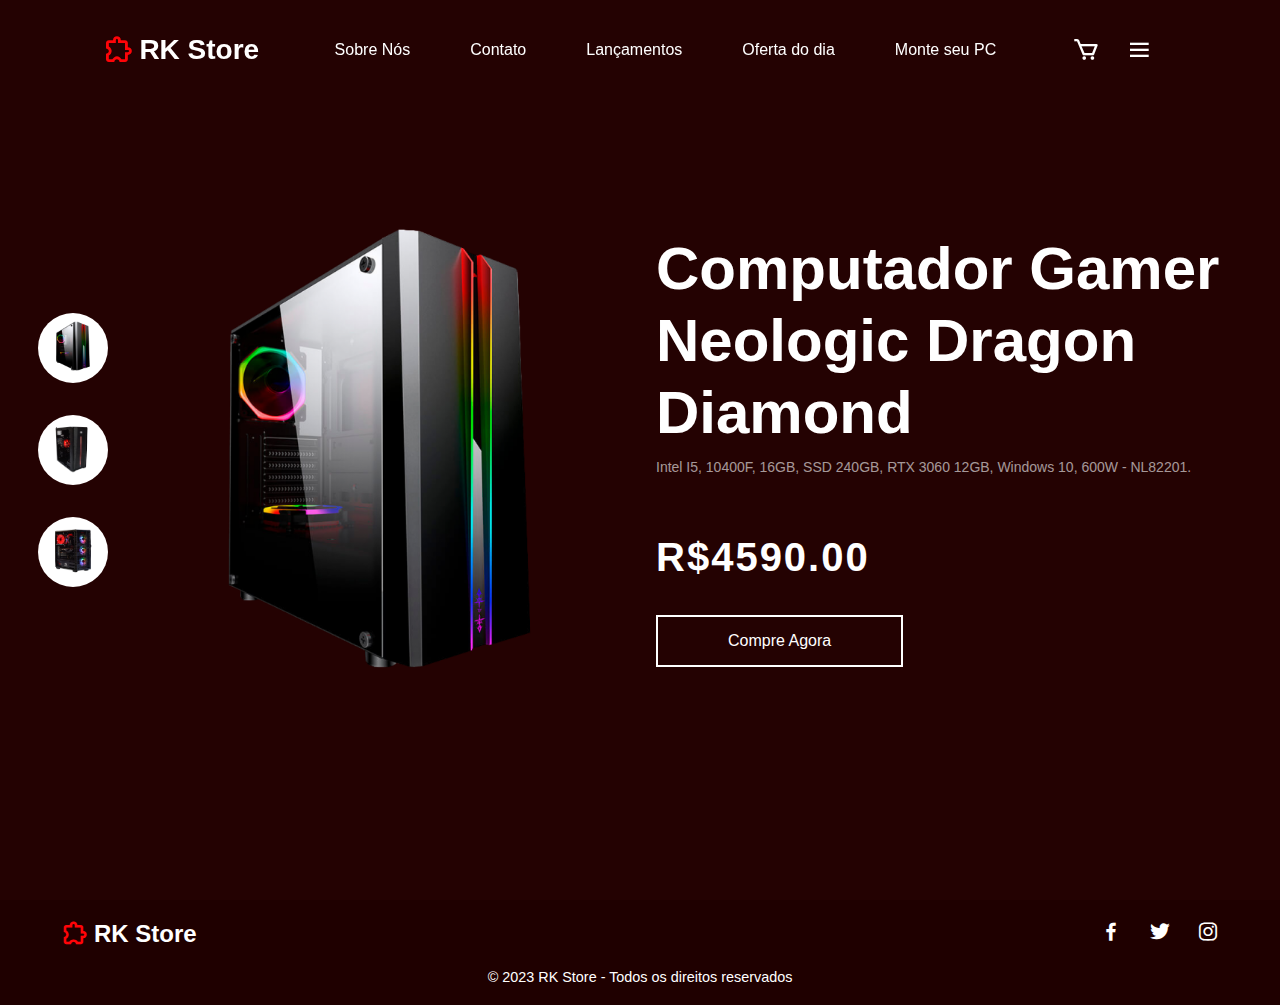
<file: index.html>
<!DOCTYPE html>
<html lang="pt-br">
<head>
    <meta charset="UTF-8">
    <meta http-equiv="X-UA-Compatible" content="IE=edge">
    <meta name="viewport" content="width=device-width, initial-scale=1.0">
    <link rel="stylesheet" href="https://cdn.jsdelivr.net/npm/boxicons@latest/css/boxicons.min.css">
    <link rel="preconnect" href="https://fonts.googleapis.com">
    <link rel="preconnect" href="https://fonts.gstatic.com" crossorigin>
    <link href="https://fonts.googleapis.com/css2?family=Anton&display=swap" rel="stylesheet">
    <link rel="stylesheet" href="style.css">
    <title>RK Store</title>
</head>
<body>

    <header>
        <a href="#" class="logo"><i class='bx bx-extension' ></i>RK Store</a>

        <nav>
            <ul class="navegação">
                <li><a href="sobre.html">Sobre Nós</a></li>
                <li><a href="contato.html">Contato</a></li>
                <li><a href="lancamentos.html">Lançamentos</a></li>
                <li><a href="oferta.html">Oferta do dia</a></li>
                <li><a href="monte.html">Monte seu PC</a></li>
            </ul>
        </nav>

        <div class="header-icons">
            <i class='bx bx-cart'></i>
            <div id="menu"><i class='bx bx-menu'></i></div>
        </div>
    </header>

    <main>
        <section class="home">
            <div class="home-img">
                <img src="product1.png" alt="Imagem do produto" class="one">
            </div>

            <div class="home-text">
                <h1>Computador Gamer Neologic Dragon Diamond</h1>
                <h5>Intel I5, 10400F, 16GB, SSD 240GB, RTX 3060 12GB, Windows 10, 600W - NL82201.</h5>
                <h3>R$4590.00</h3>
                <a href="#" class="btn">Compre Agora</a>
            </div>
        </section>

        <div class="main">
            <div class="row">
                <li><img src="main1.png" alt="Imagem do produto 1" onclick="slider('product1.png')"></li>
            </div>

            <div class="row2">
                <li><img src="main2.png" alt="Imagem do produto 2" onclick="slider('product2.png')"></li>
            </div>

            <div class="row3">
                <li><img src="main3.png" alt="Imagem do produto 3" onclick="slider('product3.png')"></li>
            </div>
        </div>
    </main>

    <footer>
        <div class="footer-content">
            <div class="footer-logo">
                <a href="index.html"><i class="bx bx-extension"></i>RK Store</a>
            </div>
            <div class="footer-icons">
                <a href="#"><i class="bx bxl-facebook"></i></a>
                <a href="#"><i class="bx bxl-twitter"></i></a>
                <a href="#"><i class="bx bxl-instagram"></i></a>
            </div>
        </div>
        <div class="footer-bottom">
            <p>&copy; 2023 RK Store - Todos os direitos reservados</p>
        </div>
    </footer>
    
    

</body>
</html>
</file>
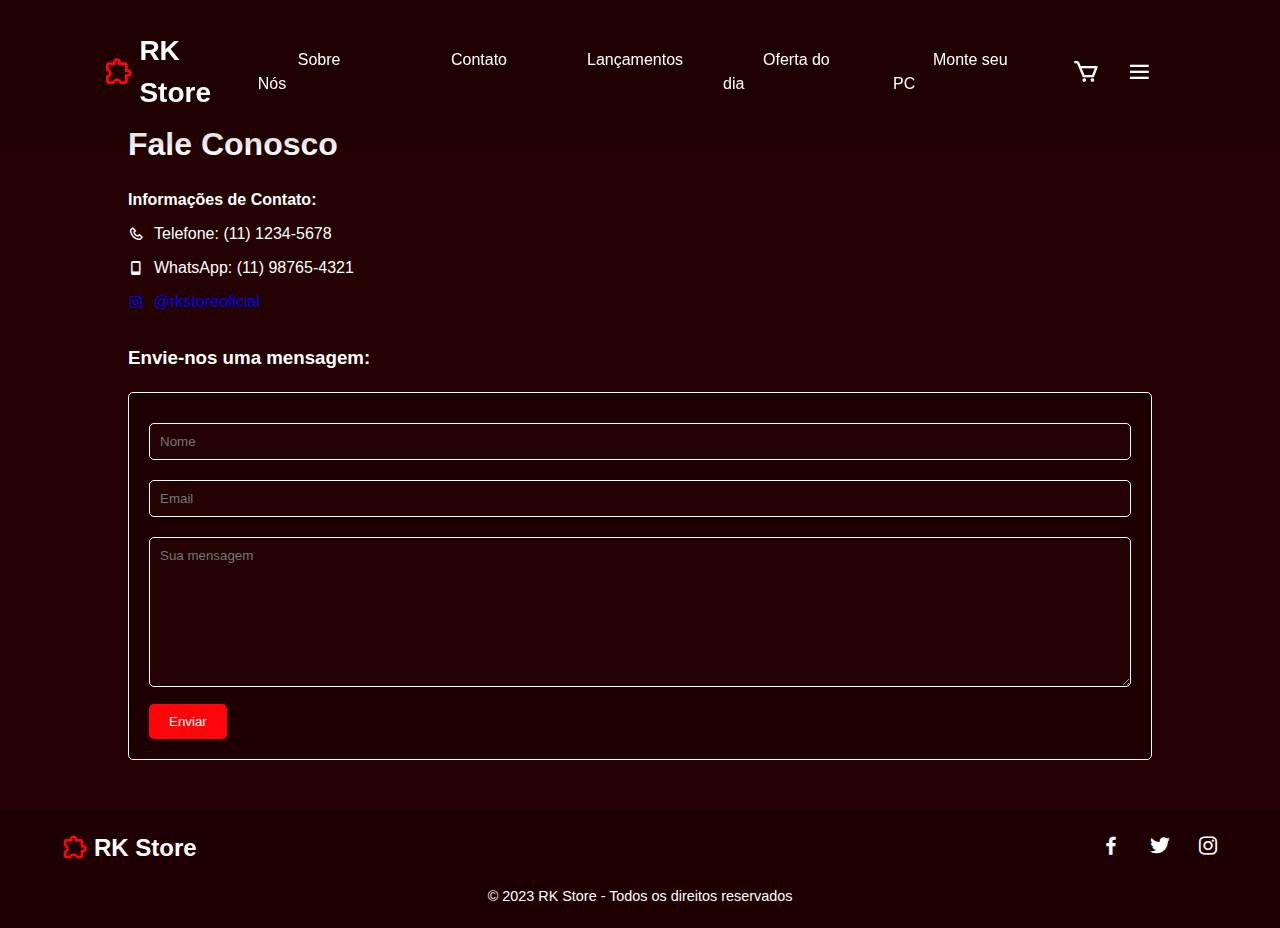
<file: contato.html>
<!DOCTYPE html>
<html lang="pt-br">

<head>
    <meta charset="UTF-8">
    <meta http-equiv="X-UA-Compatible" content="IE=edge">
    <meta name="viewport" content="width=device-width, initial-scale=1.0">
    <link rel="stylesheet" href="https://cdn.jsdelivr.net/npm/boxicons@latest/css/boxicons.min.css">
    <title>Contato - RK Store</title>
    <style>
        /* --- Estilo original --- */

        * {
            margin: 0;
            padding: 0;
            box-sizing: border-box;
            font-family: 'Poppins', sans-serif;
            text-decoration: none;
            list-style: none;
        }

        :root {
            --bg-color: #1f0000;
            --tex-color: #fff;
            --main-color: #ff0408;
            --other-color: #ffffff;
            --h1-font: 4rem;
            --p-font: 1rem;
        }

        body {
            background-color: #240202;
            color: var(--tex-color);
            line-height: 1.5;
        }

        header {
            position: fixed;
            width: 100%;
            top: 0;
            right: 0;
            z-index: 1000;
            display: flex;
            align-items: center;
            justify-content: space-between;
            padding: 30px 8%;
            box-shadow: 0 4px 8px rgba(0, 0, 0, 0.1);
            transition: background-color 0.3s;
        }

        header:hover {
            background-color: rgba(0, 0, 0, 0.1);
        }

        .logo {
            display: flex;
            align-items: center;
            color: var(--tex-color);
            font-size: 28px;
            font-weight: bold;
        }

        .logo i {
            color: var(--main-color);
            font-size: 32px;
            margin-right: 5px;
        }

        .navegação {
            display: flex;
        }

        .navegação a {
            color: var(--other-color);
            font-size: var(--p-font);
            font-weight: 500;
            margin: 0 30px;
            transition: color .55s ease;
            padding: 5px 10px;
            border-radius: 4px;
        }

        .navegação a:hover {
            color: var(--main-color);
            background-color: rgba(255, 4, 8, 0.1);
        }

        .navegação a:active {
            background-color: rgba(255, 4, 8, 0.2);
        }

        .header-icons {
            display: flex;
            align-items: center;
        }

        #menu {
            font-size: 35px;
            color: var(--tex-color);
            z-index: 10001;
            cursor: pointer;
        }

        .header-icons i {
            margin-right: 25px;
            font-size: 28px;
            cursor: pointer;
            transition: all .5s ease;
        }

        .header-icons i:hover {
            transform: translateY(-5px);
            color: var(--main-color);
        }

        .contact {
            padding: 120px 10% 50px;
        }

        .contact-info {
            margin-bottom: 30px;
        }

        .contact-info h3 {
            font-size: var(--p-font);
            margin-bottom: 10px;
            font-weight: bold;
        }

        .contact-info p, .contact-info a {
            margin-bottom: 10px;
            font-size: var(--p-font);
            display: flex;
            align-items: center;
            gap: 10px;
        }

        .contact-info a:hover {
            text-decoration: underline;
        }

        .contact-form {
            background: var(--bg-color);
            padding: 20px;
            border: 1px solid var(--tex-color);
            border-radius: 5px;
        }

        .contact-form input[type="text"],
        .contact-form input[type="email"],
        .contact-form textarea {
            width: 100%;
            padding: 10px;
            margin: 10px 0;
            border: 1px solid var(--tex-color);
            background: #240202;
            color: var(--tex-color);
            border-radius: 5px;
        }

        .contact-form textarea {
            resize: vertical;
            height: 150px;
        }

        .contact-form button {
            padding: 10px 20px;
            background-color: var(--main-color);
            color: #fff;
            border: none;
            border-radius: 5px;
            cursor: pointer;
            transition: background-color 0.3s;
        }

        .contact-form button:hover {
            background-color: #e00307;
        }

        h1, h3 {
            margin-bottom: 20px;
            transition: color 0.3s;
        }

        h1:hover {
            color: var(--main-color);
        }

        /* Estilos para o footer */
        footer {
            background-color: var(--bg-color);
            color: var(--tex-color);
            padding: 20px 0;
        }

        .footer-content {
            display: flex;
            justify-content: space-between;
            align-items: center;
            max-width: 1200px;
            margin: 0 auto;
            padding: 0 20px;
        }

        .footer-logo a {
            color: var(--tex-color);
            text-decoration: none;
            font-size: 1.5rem;
            font-weight: bold;
            display: flex;
            align-items: center;
        }

        .footer-logo a i {
            color: var(--main-color);
            font-size: 1.8rem;
            margin-right: 5px;
        }

        .footer-icons a {
            color: var(--tex-color);
            font-size: 1.5rem;
            margin-right: 20px;
            text-decoration: none;
        }

        .footer-icons a:last-child {
            margin-right: 0;
        }

        .footer-icons a:hover {
            color: var(--main-color);
        }

        .footer-bottom {
            text-align: center;
            margin-top: 20px;
            font-size: 0.9rem;
        }

        .footer-bottom p {
            color: var(--tex-color);
        }


    </style>
</head>

<body>

    <header>
        <a href="index.html" class="logo"><i class='bx bx-extension'></i>RK Store</a>
    
        <nav>
            <ul class="navegação">
                <li><a href="sobre.html">Sobre Nós</a></li>
                <li><a href="contato.html">Contato</a></li>
                <li><a href="lancamentos.html">Lançamentos</a></li>
                <li><a href="oferta.html">Oferta do dia</a></li>
                <li><a href="monte.html">Monte seu PC</a></li>
            </ul>
        </nav>
    
        <div class="header-icons">
            <i class='bx bx-cart'></i>
            <div id="menu"><i class='bx bx-menu'></i></div>
        </div>
    </header>

    <main>
        <section class="contact">
            <h1>Fale Conosco</h1>
            
            <div class="contact-info">
                <h3>Informações de Contato:</h3>
                <p><i class='bx bx-phone'></i> Telefone: (11) 1234-5678</p>
                <p><i class='bx bx-mobile'></i> WhatsApp: (11) 98765-4321</p>
                <a href="#"><i class='bx bxl-instagram'></i> @rkstoreoficial</a>
            </div>

            <h3>Envie-nos uma mensagem:</h3>
            <form action="send_email.php" method="POST" class="contact-form">
                <input type="text" name="name" placeholder="Nome" required>
                <input type="email" name="email" placeholder="Email" required>
                <textarea name="message" placeholder="Sua mensagem" required></textarea>
                <button type="submit">Enviar</button>
            </form>
        </section>
    </main>

    <footer>
        <div class="footer-content">
            <div class="footer-logo">
                <a href="index.html"><i class="bx bx-extension"></i>RK Store</a>
            </div>
            <div class="footer-icons">
                <a href="facebook.com"><i class="bx bxl-facebook"></i></a>
                <a href="x.com"><i class="bx bxl-twitter"></i></a>
                <a href="instagram.com"><i class="bx bxl-instagram"></i></a>
            </div>
        </div>
        <div class="footer-bottom">
            <p>&copy; 2023 RK Store - Todos os direitos reservados</p>
        </div>
    </footer>
    
</body>

</html>
</file>
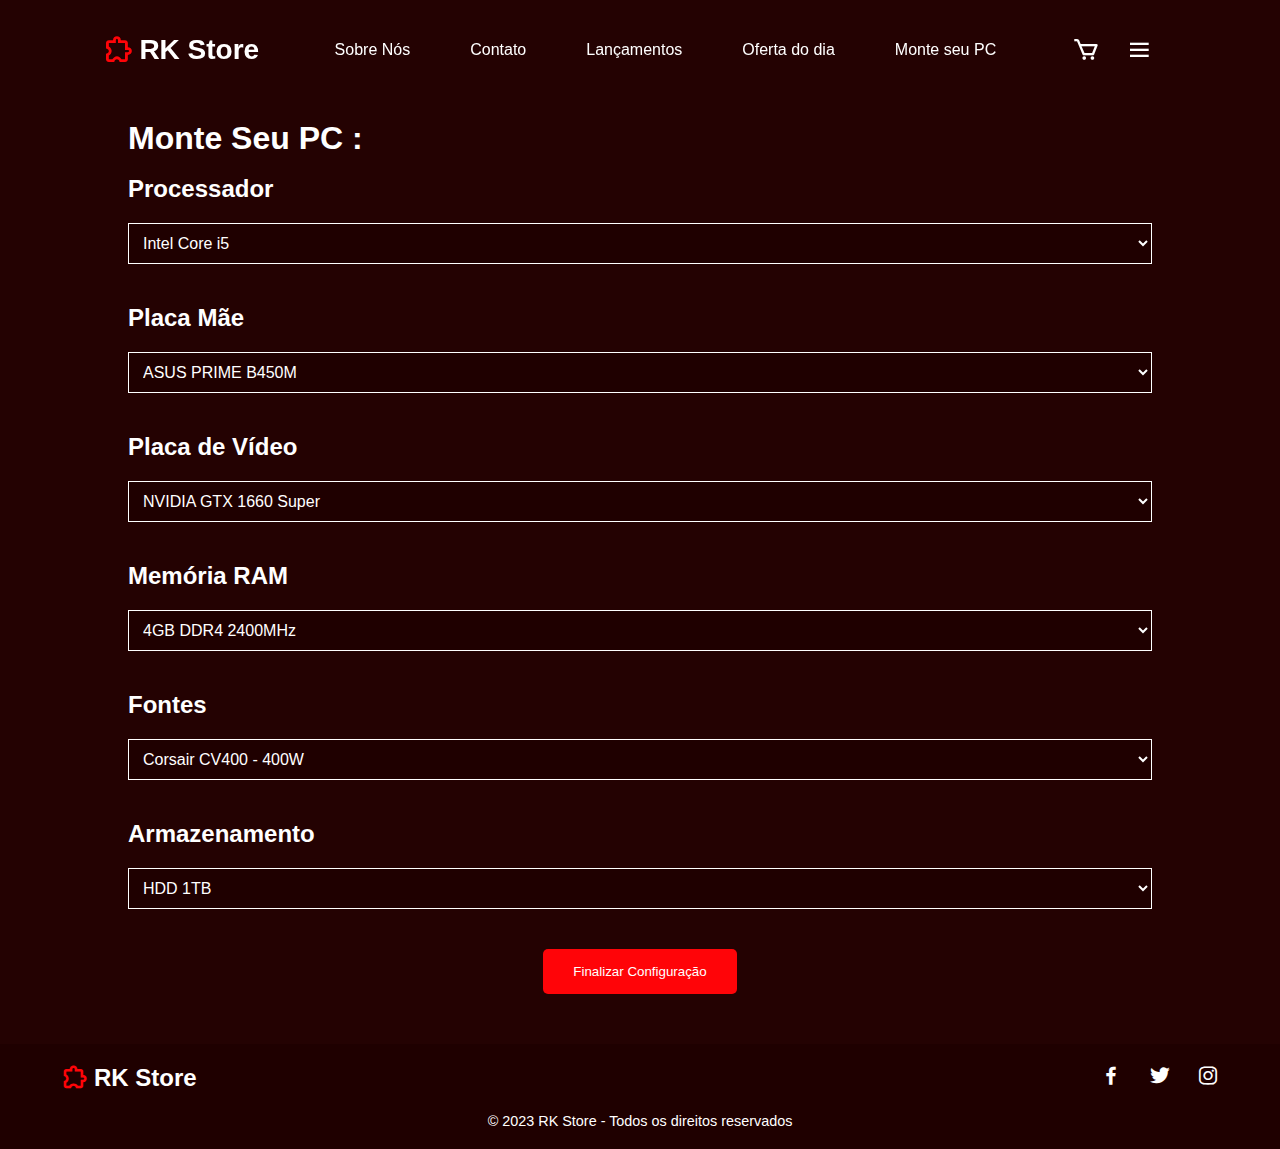
<file: monte.html>
<!DOCTYPE html>
<html lang="pt-br">

<head>
    <meta charset="UTF-8">
    <meta http-equiv="X-UA-Compatible" content="IE=edge">
    <meta name="viewport" content="width=device-width, initial-scale=1.0">
    <link rel="stylesheet" href="https://cdn.jsdelivr.net/npm/boxicons@latest/css/boxicons.min.css">
    <link rel="preconnect" href="https://fonts.googleapis.com">
    <link rel="preconnect" href="https://fonts.gstatic.com" crossorigin>
    <link href="https://fonts.googleapis.com/css2?family=Anton&display=swap" rel="stylesheet">
    <title>Montar PC - RK Store</title>
    <style>

        * {
            margin: 0;
            padding: 0;
            box-sizing: border-box;
            font-family: 'Poppins', sans-serif;
            text-decoration: none;
            list-style: none;
        }

        :root {
            --bg-color: #1f0000;
            --tex-color: #fff;
            --main-color: #ff0408;
            --other-color: #ffffff;
            --h1-font: 4rem;
            --p-font: 1rem;
        }

        body {
            background-color: #240202;
            color: var(--tex-color);
        }

        header {
            position: fixed;
            width: 100%;
            top: 0;
            right: 0;
            z-index: 1000;
            display: flex;
            align-items: center;
            justify-content: space-between;
            padding: 30px 8%;
        }

        .logo {
            display: flex;
            align-items: center;
            color: var(--tex-color);
            font-size: 28px;
            font-weight: bold;
        }

        .logo i {
            color: var(--main-color);
            font-size: 32px;
            margin-right: 5px;
        }

        .navegação {
            display: flex;
        }

        .navegação a {
            color: var(--other-color);
            font-size: var(--p-font);
            font-weight: 500;
            margin: 0 30px;
            transition: color .55s ease;
        }

        .navegação a:hover {
            color: var(--main-color);
        }

        .header-icons {
            display: flex;
            align-items: center;
        }

        #menu {
            font-size: 35px;
            color: var(--tex-color);
            z-index: 10001;
            cursor: pointer;
        }

        .header-icons i {
            margin-right: 25px;
            font-size: 28px;
            cursor: pointer;
            transition: all .5s ease;
        }

        .header-icons i:hover {
            transform: translateY(-5px);
            color: var(--main-color);
        }

        .dropdown {
            position: relative;
        }

        .dropdown a {
            display: flex;
            align-items: center;
        }

        .dropdown-menu {
            position: absolute;
            top: 100%;
            left: 0;
            background-color: #fff;
            border: 1px solid #ccc;
            border-top: none;
            list-style: none;
            padding: 0;
            margin: 0;
            display: none;
            transition: opacity 0.3s, transform 0.3s;
            transform-origin: top;
            transform: scaleY(0);
        }

        .dropdown:hover .dropdown-menu {
            display: block;
            opacity: 1;
            visibility: visible;
            transform: scaleY(1);
        }

        .dropdown-menu li {
            padding: 10px;
        }

        .dropdown-menu li a {
            text-decoration: none;
            color: #271111;
            display: block;
        }

        .configurator {
            padding: 120px 10% 50px;
        }

        .component {
            margin-bottom: 40px;
        }

        .component h2 {
            font-size: 1.5rem;
            margin-bottom: 20px;
        }

        select {
            width: 100%;
            padding: 10px;
            font-size: 1rem;
            border: 1px solid var(--tex-color);
            background-color: var(--bg-color);
            color: var(--tex-color);
        }

        .btn-montar {
            display: block;
            margin: 0 auto;
            padding: 15px 30px;
            background-color: var(--main-color);
            color: #fff;
            border: none;
            border-radius: 5px;
            cursor: pointer;
            transition: background-color 0.3s;
        }

        .btn-montar:hover {
            background-color: #e00307;
        }

        /* Estilos para o footer */
        footer {
            background-color: var(--bg-color);
            color: var(--tex-color);
            padding: 20px 0;
        }

        .footer-content {
            display: flex;
            justify-content: space-between;
            align-items: center;
            max-width: 1200px;
            margin: 0 auto;
            padding: 0 20px;
        }

        .footer-logo a {
            color: var(--tex-color);
            text-decoration: none;
            font-size: 1.5rem;
            font-weight: bold;
            display: flex;
            align-items: center;
        }

        .footer-logo a i {
            color: var(--main-color);
            font-size: 1.8rem;
            margin-right: 5px;
        }

        .footer-icons a {
            color: var(--tex-color);
            font-size: 1.5rem;
            margin-right: 20px;
            text-decoration: none;
        }

        .footer-icons a:last-child {
            margin-right: 0;
        }

        .footer-icons a:hover {
            color: var(--main-color);
        }

        .footer-bottom {
            text-align: center;
            margin-top: 20px;
            font-size: 0.9rem;
        }

        .footer-bottom p {
            color: var(--tex-color);
        }

    </style>
</head>

<body>

    <header>
        <a href="index.html" class="logo"><i class='bx bx-extension'></i>RK Store</a>
    
        <nav>
            <ul class="navegação">
                <li><a href="sobre.html">Sobre Nós</a></li>
                <li><a href="contato.html">Contato</a></li>
                <li><a href="lancamentos.html">Lançamentos</a></li>
                <li><a href="oferta.html">Oferta do dia</a></li>
                <li><a href="monte.html">Monte seu PC</a></li>
            </ul>
        </nav>
    
        <div class="header-icons">
            <i class='bx bx-cart'></i>
            <div id="menu"><i class='bx bx-menu'></i></div>
        </div>
    </header>

    <main>
        <section class="configurator">
            <h1>Monte Seu PC : </h1>
            <br>
            <div class="component">
                <h2>Processador</h2>
                <select>
                    <option>Intel Core i5</option>
                    <option>Intel Core i7</option>
                    <option>Intel Core i9</option>
                    <option>AMD Ryzen 5</option>
                    <option>AMD Ryzen 7</option>
                    <option>AMD Ryzen 9</option>
                </select>
            </div>

            <div class="component">
                <h2>Placa Mãe</h2>
                <select>
                    <option>ASUS PRIME B450M</option>
                    <option>MSI MPG B550</option>
                    <option>ASRock B450M Steel Legend</option>
                </select>
            </div>

            <div class="component">
                <h2>Placa de Vídeo</h2>
                <select>
                    <option>NVIDIA GTX 1660 Super</option>
                    <option>NVIDIA RTX 3060</option>
                    <option>NVIDIA RTX 3070</option>
                    <option>AMD Radeon RX 5700 XT</option>
                </select>
            </div>

            <div class="component">
                <h2>Memória RAM</h2>
                <select>
                    <option>4GB DDR4 2400MHz</option>
                    <option>8GB DDR4 3200MHz</option>
                    <option>16GB DDR4 3600MHz</option>
                    <option>32GB DDR4 4000MHz</option>
                    <option>64GB DDR4 4400MHz</option>
                </select>
            </div>

            <div class="component">
                <h2>Fontes</h2>
                <select>
                    <option>Corsair CV400 - 400W</option>
                    <option>EVGA 550 B5 - 500W</option>
                    <option>Cooler Master MWE Gold 650</option>
                    <option> Seasonic FOCUS PX-850</option>
                    <option>ASUS ROG Thor 1200W Platinum</option>
                </select>
            </div>

            
            <div class="component">
                <h2>Armazenamento</h2>
                <select>
                    <option>HDD 1TB</option>
                    <option>HDD 2TB</option>
                    <option>HDD 4TB</option>
                    <option>SSD 256GB (SATA)</option>
                    <option>SSD 1TB (NVMe M.2)</option>
                </select>
            </div>

            <button class="btn-montar">Finalizar Configuração</button>
        </section>
    </main>

    <footer>
        <div class="footer-content">
            <div class="footer-logo">
                <a href="index.html"><i class="bx bx-extension"></i>RK Store</a>
            </div>
            <div class="footer-icons">
                <a href="#"><i class="bx bxl-facebook"></i></a>
                <a href="#"><i class="bx bxl-twitter"></i></a>
                <a href="#"><i class="bx bxl-instagram"></i></a>
            </div>
        </div>
        <div class="footer-bottom">
            <p>&copy; 2023 RK Store - Todos os direitos reservados</p>
        </div>
    </footer>
    
</body>

</html>
</file>
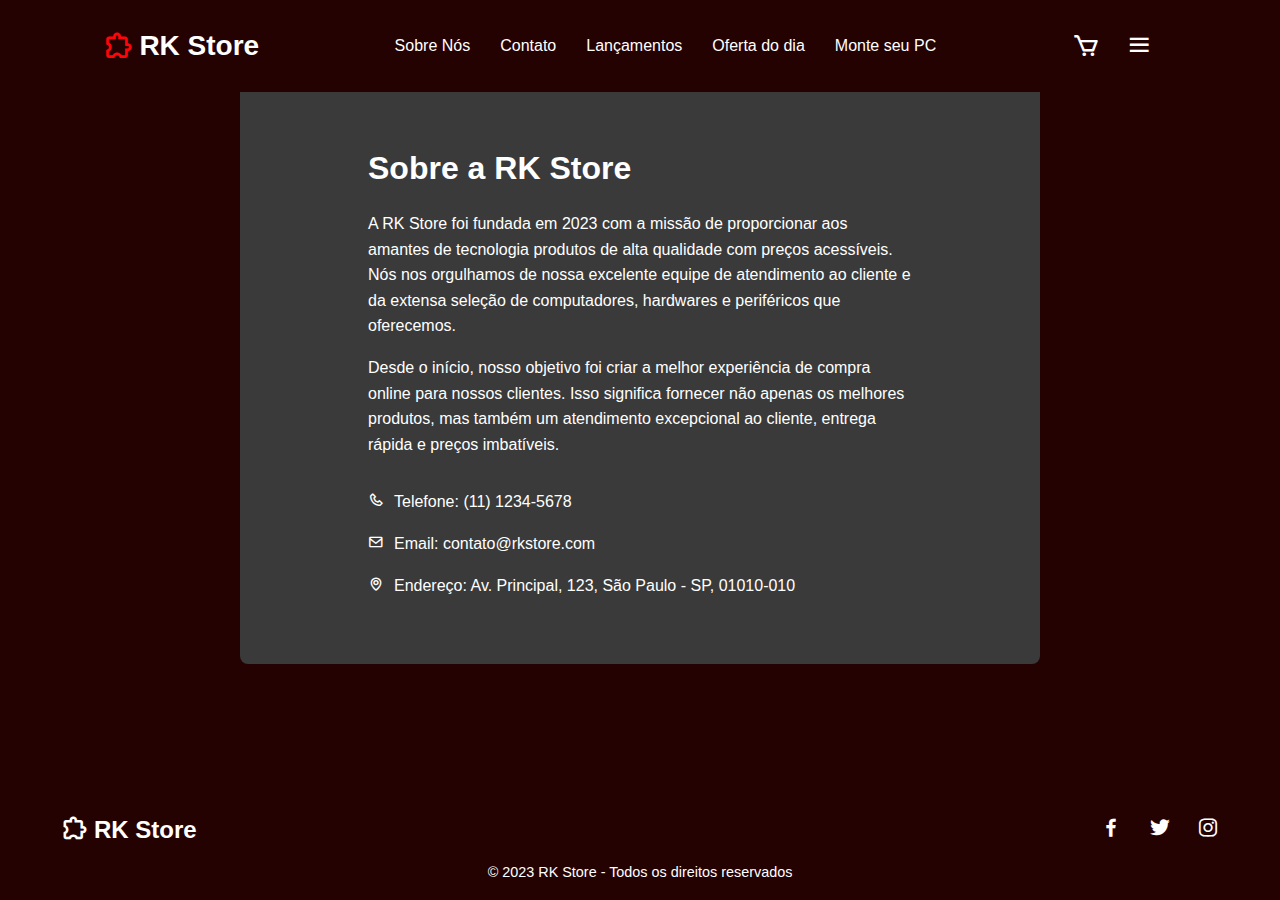
<file: sobre.html>
<!DOCTYPE html>
<html lang="pt-br">
<head>
    <meta charset="UTF-8">
    <meta http-equiv="X-UA-Compatible" content="IE=edge">
    <meta name="viewport" content="width=device-width, initial-scale=1.0">
    <link rel="stylesheet" href="https://cdn.jsdelivr.net/npm/boxicons@latest/css/boxicons.min.css">
    <title>RK Store - Sobre Nós</title>
    <style>

        * {
            margin: 0;
            padding: 0;
            box-sizing: border-box;
            font-family: 'Poppins', sans-serif;
            text-decoration: none;
            list-style: none;
        }

        body {
            background-color: #240202;
            color: #fff;
            font-size: 1rem;
        }

        header {
            position: fixed;
            width: 100%;
            top: 0;
            right: 0;
            z-index: 1000;
            display: flex;
            align-items: center;
            justify-content: space-between;
            padding: 30px 8%;
            background-color: #240202;
        }

        .logo {
            display: flex;
            align-items: center;
            color: #fff;
            font-size: 28px;
            font-weight: bold;
        }

        .logo i {
            color: #ff0408;
            font-size: 32px;
            margin-right: 5px;
        }

        nav ul {
            display: flex;
            align-items: center;
        }

        nav ul li {
            margin: 0 15px;
        }

        nav ul li a {
            color: #fff;
            transition: color .55s ease;
        }

        nav ul li a:hover {
            color: #ff0408;
        }

        .header-icons {
            display: flex;
            align-items: center;
        }

        .header-icons i {
            margin-right: 25px;
            font-size: 28px;
            cursor: pointer;
            transition: all .5s ease;
        }

        .header-icons i:hover {
            transform: translateY(-5px);
            color: #ff0408;
        }

        .content {
            padding: 150px 10% 50px;
            max-width: 800px;
            margin: 0 auto;
            background-color: #3a3a3a;
            border-radius: 8px;
        }

        .content h1 {
            font-size: 2rem;
            margin-bottom: 1.5rem;
        }

        .content p {
            margin-bottom: 1rem;
            line-height: 1.6;
        }

        .contact-info {
            margin-top: 2rem;
        }

        .contact-info i {
            margin-right: 10px;
        }

        /* Estilos para o footer */
        
        footer {
            background-color: var(--bg-color);
            color: var(--tex-color);
            padding: 20px 0;
            position: absolute;
            bottom: 0;
            width: 100%;
        }

        .footer-content {
            display: flex;
            justify-content: space-between;
            align-items: center;
            max-width: 1200px;
            margin: 0 auto;
            padding: 0 20px;
        }

        .footer-logo a {
            color: var(--tex-color);
            text-decoration: none;
            font-size: 1.5rem;
            font-weight: bold;
            display: flex;
            align-items: center;
        }

        .footer-logo a i {
            color: var(--main-color);
            font-size: 1.8rem;
            margin-right: 5px;
        }

        .footer-icons a {
            color: var(--tex-color);
            font-size: 1.5rem;
            margin-right: 20px;
            text-decoration: none;
        }

        .footer-icons a:last-child {
            margin-right: 0;
        }

        .footer-icons a:hover {
            color: var(--main-color);
        }

        .footer-bottom {
            text-align: center;
            margin-top: 20px;
            font-size: 0.9rem;
        }

        .footer-bottom p {
            color: var(--tex-color);
        }


    </style>
</head>
<body>

    <header>
        <a href="index.html" class="logo"><i class='bx bx-extension'></i>RK Store</a>
    
        <nav>
            <ul class="navegação">
                <li><a href="sobre.html">Sobre Nós</a></li>
                <li><a href="contato.html">Contato</a></li>
                <li><a href="lancamentos.html">Lançamentos</a></li>
                <li><a href="oferta.html">Oferta do dia</a></li>
                <li><a href="monte.html">Monte seu PC</a></li>
            </ul>
        </nav>
    
        <div class="header-icons">
            <i class='bx bx-cart'></i>
            <div id="menu"><i class='bx bx-menu'></i></div>
        </div>
    </header>

    <div class="content">
        <h1>Sobre a RK Store</h1>
        <p>A RK Store foi fundada em 2023 com a missão de proporcionar aos amantes de tecnologia produtos de alta qualidade com preços acessíveis. Nós nos orgulhamos de nossa excelente equipe de atendimento ao cliente e da extensa seleção de computadores, hardwares e periféricos que oferecemos.</p>

        <p>Desde o início, nosso objetivo foi criar a melhor experiência de compra online para nossos clientes. Isso significa fornecer não apenas os melhores produtos, mas também um atendimento excepcional ao cliente, entrega rápida e preços imbatíveis.</p>

        <div class="contact-info">
            <p><i class='bx bx-phone'></i>Telefone: (11) 1234-5678</p>
            <p><i class='bx bx-envelope'></i>Email: contato@rkstore.com</p>
            <p><i class='bx bx-map'></i>Endereço: Av. Principal, 123, São Paulo - SP, 01010-010</p>
        </div>
    </div>

    <footer>
        <div class="footer-content">
            <div class="footer-logo">
                <a href="index.html"><i class="bx bx-extension"></i>RK Store</a>
            </div>
            <div class="footer-icons">
                <a href="facebook.com"><i class="bx bxl-facebook"></i></a>
                <a href="x.com"><i class="bx bxl-twitter"></i></a>
                <a href="instagram.com"><i class="bx bxl-instagram"></i></a>
            </div>
        </div>
        <div class="footer-bottom">
            <p>&copy; 2023 RK Store - Todos os direitos reservados</p>
        </div>
    </footer>

</body>
</html>
</file>
<file: style.css>
* {
    margin: 0;
    padding: 0;
    box-sizing: border-box;
    font-family: 'Poppins', sans-serif;
    text-decoration: none;
    list-style: none;
}

:root {
    --bg-color: #1f0000;
    --tex-color: #fff;
    --main-color: #ff0408;
    --other-color: #ffffff;
    --h1-font: 4rem;
    --p-font: 1rem;
}

body {
    background-color: #240202;
    color: var(--tex-color);
}

header {
    position: fixed;
    width: 100%;
    top: 0;
    right: 0;
    z-index: 1000;
    display: flex;
    align-items: center;
    justify-content: space-between;
    padding: 30px 8%;
}

.logo {
    display: flex;
    align-items: center;
    color: var(--tex-color);
    font-size: 28px;
    font-weight: bold;
}

.logo i {
    color: var(--main-color);
    font-size: 32px;
    margin-right: 5px;
}

.navegação {
    display: flex;
}

.navegação a {
    color: var(--other-color);
    font-size: var(--p-font);
    font-weight: 500;
    margin: 0 30px;
    transition: color .55s ease;
}

.navegação a:hover {
    color: var(--main-color);
}

.header-icons {
    display: flex;
    align-items: center;
}

#menu {
    font-size: 35px;
    color: var(--tex-color);
    z-index: 10001;
    cursor: pointer;
}

.header-icons i {
    margin-right: 25px;
    font-size: 28px;
    cursor: pointer;
    transition: all .5s ease;
}

.header-icons i:hover {
    transform: translateY(-5px);
    color: var(--main-color);
}

.section {
    padding: 0 15%;
}

.home {
    position: relative;
    height: 100vh;
    width: 100%;
    display: grid;
    grid-template-columns: repeat(2, 1fr);
    align-items: center;
    gap: 2rem;
}

.home-text h1 {
    font-size: 60px;
    line-height: 1.2;
    margin-bottom: 10px;
}

.home-text h5 {
    color: #ffffff99;
    font-size: 14px;
    font-weight: 400;
    margin-bottom: 60px;
}

.home-text h3 {
    font-size: 40px;
    font-weight: 700;
    letter-spacing: 2px;
    margin-bottom: 35px;
}

.home-img img {
    max-width: 100%;
    width: 28rem;
    height: auto;
    margin-left: 25%;
}

.btn {
    display: inline-block;
    padding: 15px 70px;
    font-size: 16px;
    font-weight: 500;
    background: transparent;
    border: solid 2px var(--tex-color);
    transition: all .55s ease;
    color: #fff;
}

.btn:hover {
    background: var(--tex-color);
    border: 2px solid var(--tex-color);
    color: #000;
}

.main {
    position: absolute;
    top: 50%;
    left: 3%;
    transform: translateY(-50%);
    display: flex;
    flex-direction: column;
    justify-content: center;
    align-items: center;
    gap: 2rem;
}

.main li img {
    width: 50px;
    height: auto;
    max-width: 100%;
}

.row, .row2, .row3 {
    background: #ffffff;
    height: 70px;
    width: 70px;
    border-radius: 50%;
    display: inline-flex;
    align-items: center;
    justify-content: center;
    transition: all .55s ease;
    cursor: pointer;
}

.row:hover, .row2:hover, .row3:hover {
    transform: translateY(-8px);
}

.dropdown {
    position: relative;
}

.dropdown a {
    display: flex;
    align-items: center;
}

.dropdown-menu {
    position: absolute;
    top: 100%;
    left: 0;
    background-color: #fff;
    border: 1px solid #ccc;
    border-top: none;
    list-style: none;
    padding: 0;
    margin: 0;
    display: none;
    transition: opacity 0.3s, transform 0.3s;
    transform-origin: top;
    transform: scaleY(0);
}

.dropdown:hover .dropdown-menu {
    display: block;
    opacity: 1;
    visibility: visible;
    transform: scaleY(1);
}

.dropdown-menu li {
    padding: 10px;
}

.dropdown-menu li a {
    text-decoration: none;
    color: #271111;
    display: block;
}

/* Estilos para o footer */
footer {
    background-color: var(--bg-color);
    color: var(--tex-color);
    padding: 20px 0;
}

.footer-content {
    display: flex;
    justify-content: space-between;
    align-items: center;
    max-width: 1200px;
    margin: 0 auto;
    padding: 0 20px;
}

.footer-logo a {
    color: var(--tex-color);
    text-decoration: none;
    font-size: 1.5rem;
    font-weight: bold;
    display: flex;
    align-items: center;
}

.footer-logo a i {
    color: var(--main-color);
    font-size: 1.8rem;
    margin-right: 5px;
}

.footer-icons a {
    color: var(--tex-color);
    font-size: 1.5rem;
    margin-right: 20px;
    text-decoration: none;
}

.footer-icons a:last-child {
    margin-right: 0;
}

.footer-icons a:hover {
    color: var(--main-color);
}

.footer-bottom {
    text-align: center;
    margin-top: 20px;
    font-size: 0.9rem;
}

.footer-bottom p {
    color: var(--tex-color);
}
</file>
